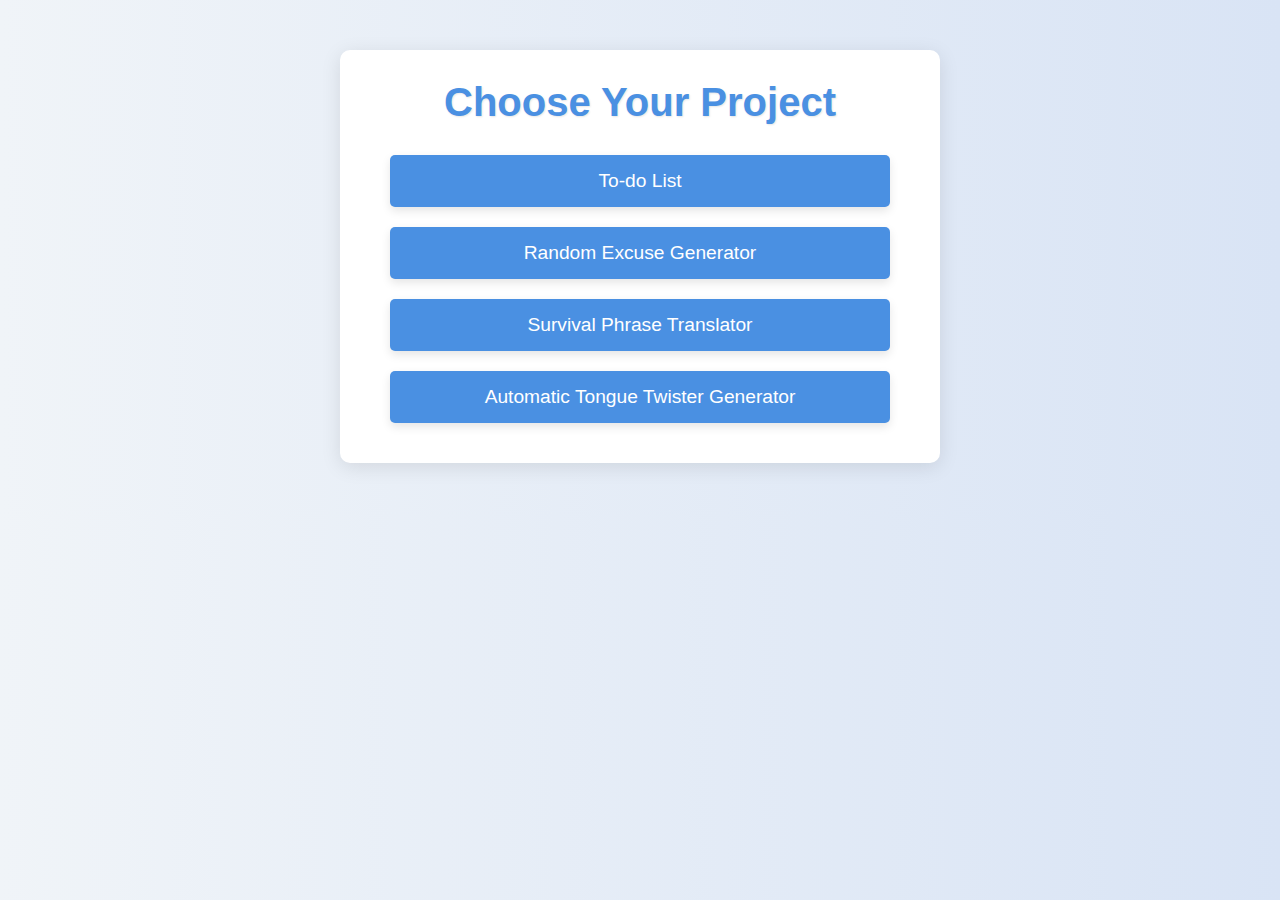
<file: index.html>
<!DOCTYPE html>
<html lang="en">
<head>
    <meta charset="UTF-8">
    <meta name="viewport" content="width=device-width, initial-scale=1.0">
    <title>Combined Projects</title>
    <link rel="stylesheet" href="styles.css">
</head>
<body>
    <div class="container">
        <h1>Choose Your Project</h1>
        <div class="project-links">
            <a href="project1/index.html" class="project-button">To-do List</a>
            <a href="project2/index.html" class="project-button">Random Excuse Generator</a>
            <a href="project3/index.html" class="project-button">Survival Phrase Translator</a>
            <a href="project4/index.html" class="project-button">Automatic Tongue Twister Generator</a>
        </div>
    </div>
</body>
</html>
</file>
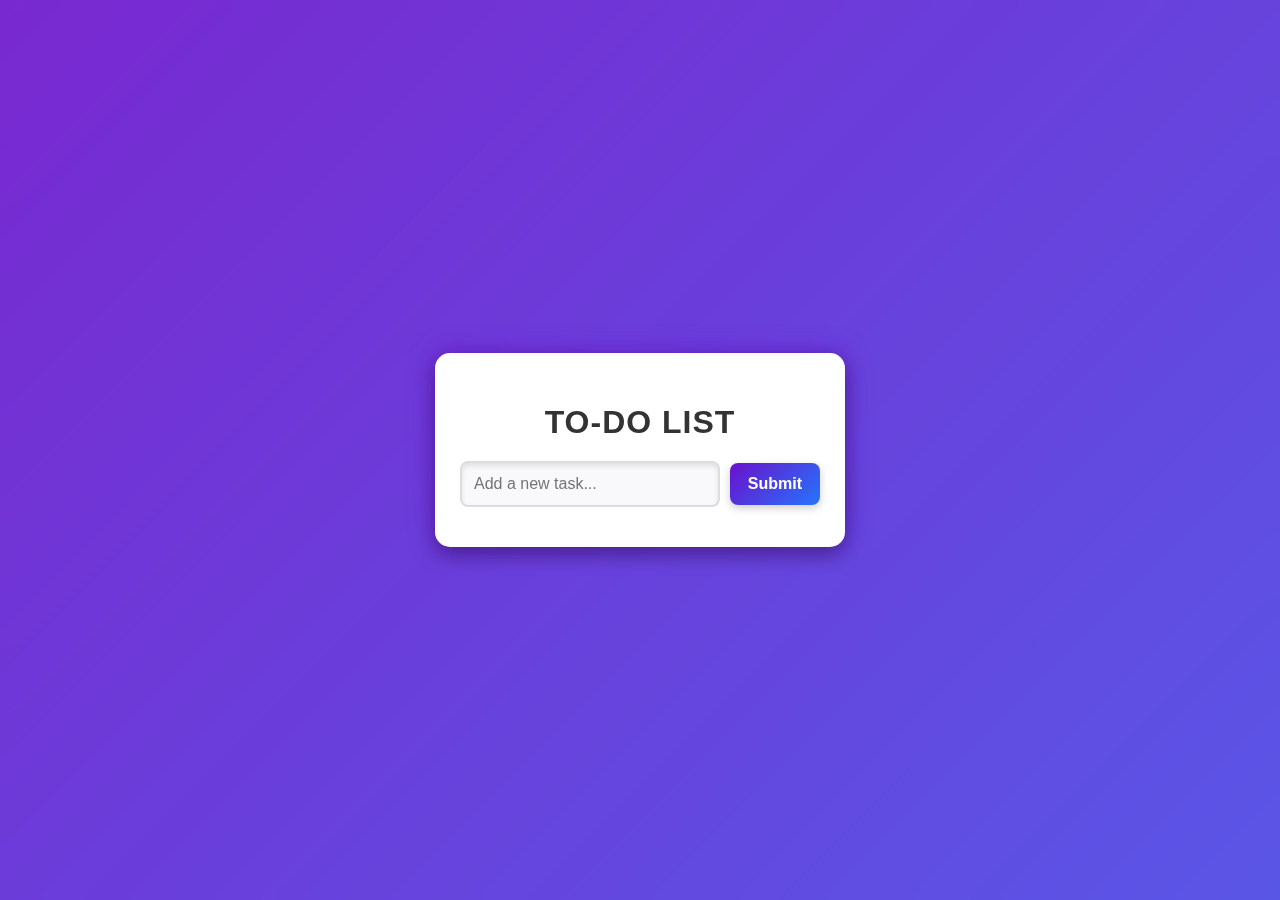
<file: project1/index.html>
<!DOCTYPE html>
<html lang="en">
<head>
  <meta charset="UTF-8">
  <meta name="viewport" content="width=device-width, initial-scale=1.0">
  <title>To-Do List</title>
  <link rel="stylesheet" href="styles.css">
</head>
<body>

<div class="container">
  <h2>To-Do List</h2>
  <div class="input-container">
    <input type="text" id="todoInput" placeholder="Add a new task...">
    <button id="addButton">Submit</button>
  </div>
  <ul id="todoList"></ul>
</div>


<script src="app.js"></script>
</body>
</html>
</file>
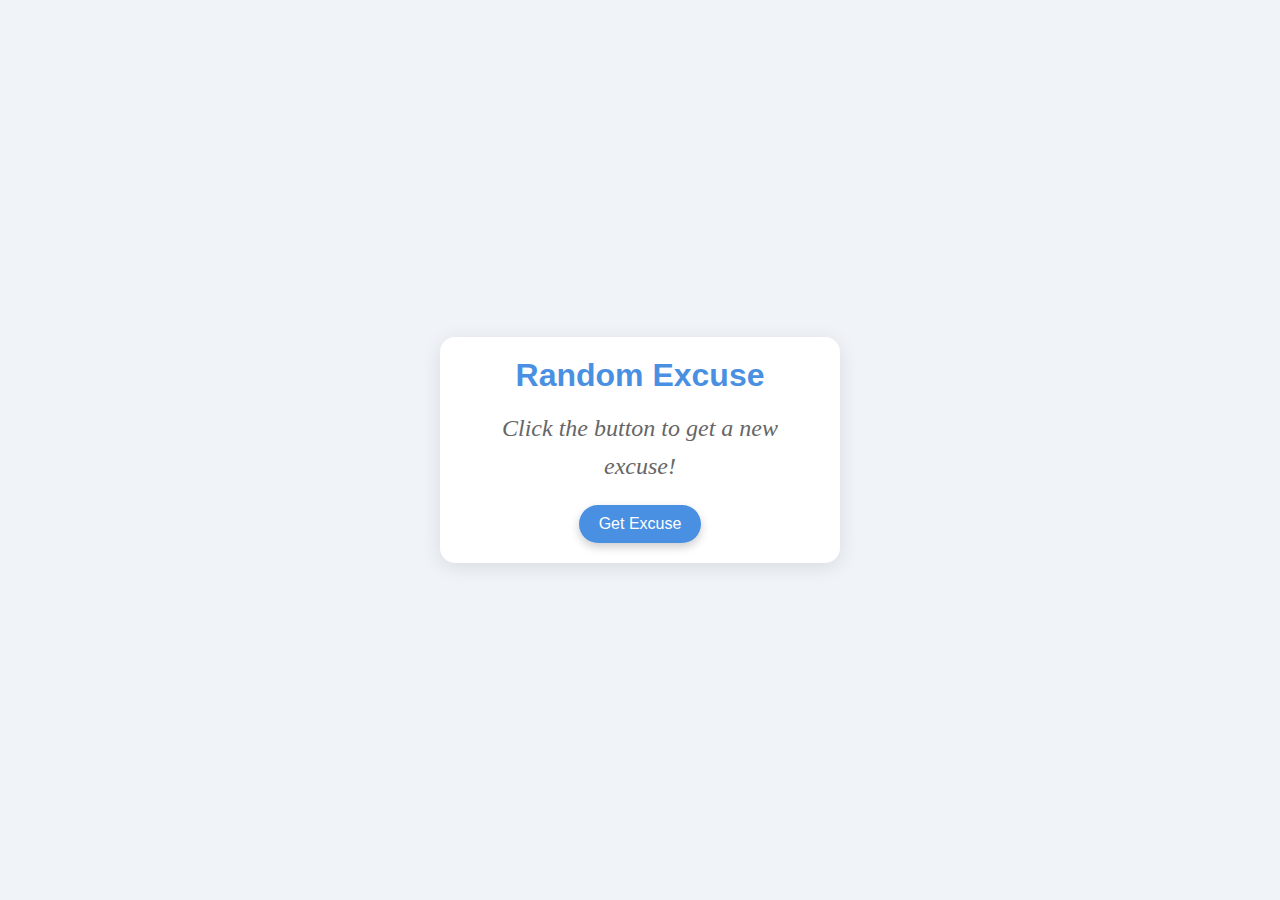
<file: project2/index.html>
<!DOCTYPE html>
<html lang="en">
<head>
  <meta charset="UTF-8">
  <meta name="viewport" content="width=device-width, initial-scale=1.0">
  <title>Random Excuses Generator</title>
  <link rel="stylesheet" href="styles.css">
</head>
<body>
  <div class="excuse-box">
    <h2>Random Excuse</h2>
    <p id="excuse">Click the button to get a new excuse!</p>
    <button onclick="generateExcuse()">Get Excuse</button>
  </div>
  <script src="script.js"></script>
</body>
</html>
</file>
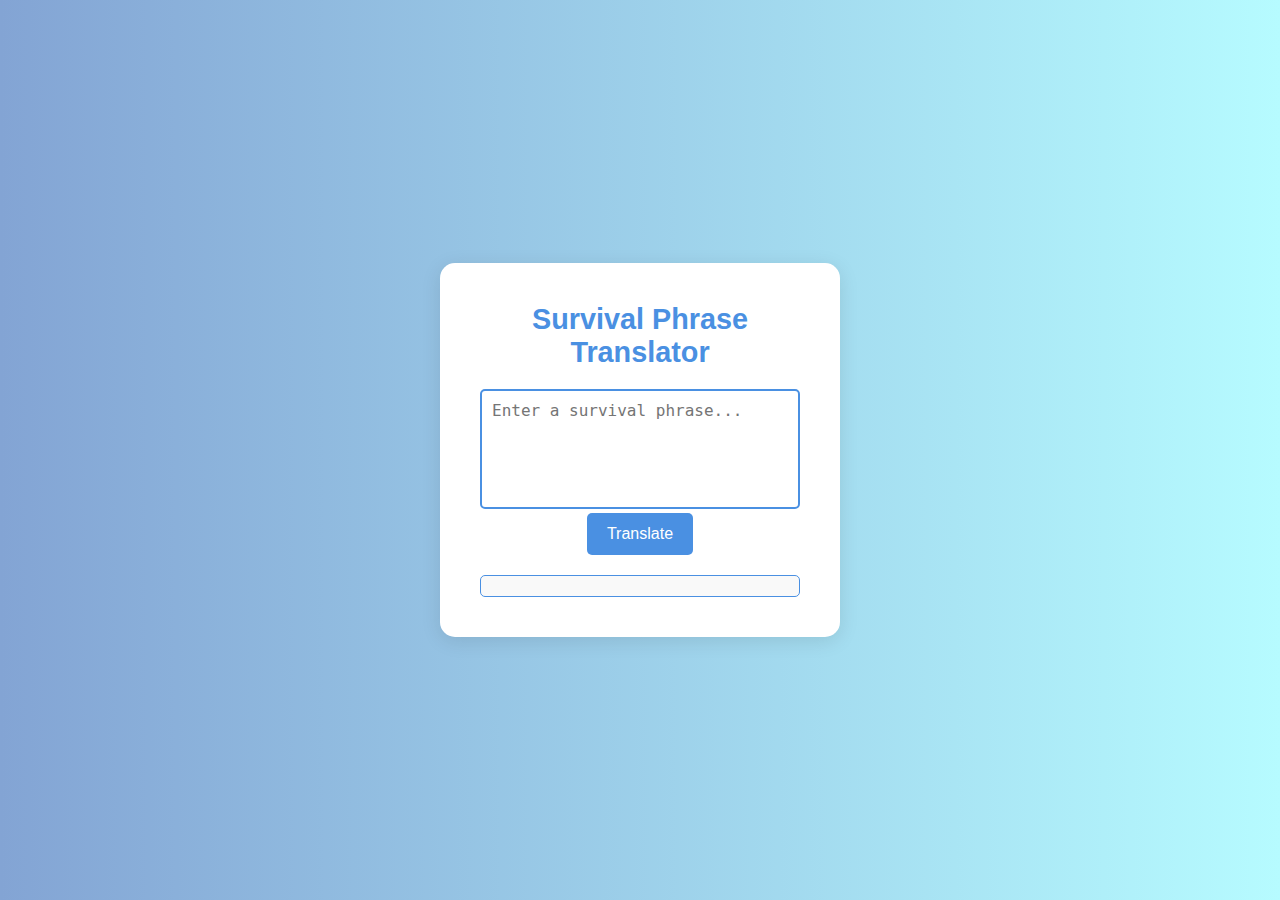
<file: project3/index.html>
<!DOCTYPE html>
<html lang="en">
<head>
    <meta charset="UTF-8">
    <meta name="viewport" content="width=device-width, initial-scale=1.0">
    <title>Survival Phrase Translator</title>
    <link rel="stylesheet" href="styles.css">
</head>
<body>
    <div class="container">
        <h1>Survival Phrase Translator</h1>
        <textarea id="phraseInput" placeholder="Enter a survival phrase..."></textarea>
        <button id="translateBtn">Translate</button>
        <div id="result"></div>
    </div>
    <script src="script.js"></script>
</body>
</html>
</file>
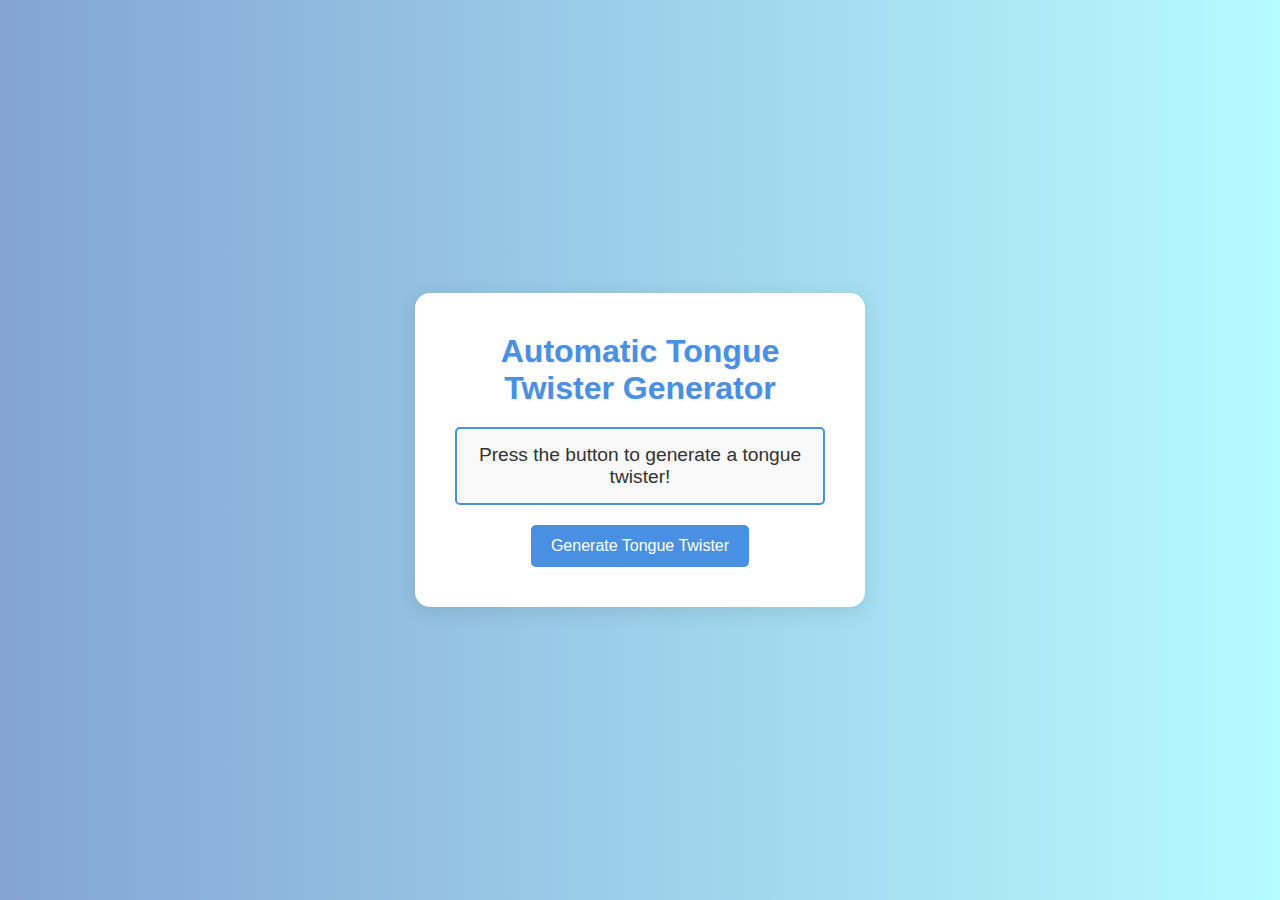
<file: project4/index.html>
<!DOCTYPE html>
<html lang="en">
<head>
    <meta charset="UTF-8">
    <meta name="viewport" content="width=device-width, initial-scale=1.0">
    <title>Tongue Twister Generator</title>
    <link rel="stylesheet" href="style.css">
</head>
<body>
    <div class="container">
        <h1>Automatic Tongue Twister Generator</h1>
        <div id="tongue-twister" class="twister">Press the button to generate a tongue twister!</div>
        <button id="generate-btn">Generate Tongue Twister</button>
    </div>
    <script src="script.js"></script>
</body>
</html>
</file>
<file: styles.css>
* {
  box-sizing: border-box;
  margin: 0;
  padding: 0; 
}

body {
  font-family: 'Arial', sans-serif;
  background: linear-gradient(to right, #f0f4f8, #d9e4f5);
  text-align: center;
  padding: 50px;
}

.container {
  max-width: 600px;
  margin: auto;
  background: white;
  border-radius: 10px;
  box-shadow: 0 4px 20px rgba(0, 0, 0, 0.1);
  padding: 30px;
}

h1 {
  font-size: 2.5rem;
  color: #4A90E2;
  margin-bottom: 20px;
  text-shadow: 1px 1px 2px rgba(0, 0, 0, 0.1);
}

.project-links {
  margin-top: 20px;
}

.project-button {
  display: inline-block; 
  width: calc(100% - 40px);
  padding: 15px;
  margin: 10px;
  color: white;
  background-color: #4A90E2;
  text-decoration: none;
  border-radius: 5px;
  font-size: 1.2rem;
  transition: background-color 0.3s, transform 0.2s;
  box-shadow: 0 4px 10px rgba(0, 0, 0, 0.1);
}

.project-button:hover {
  background-color: #357ABD;
  transform: translateY(-2px);
}

.project-button:active {
  transform: translateY(0);
}

@media (max-width: 600px) {
  h1 {
      font-size: 2rem; 
  }

  .project-button {
      font-size: 1rem;
  }
}
</file>
<file: project1/styles.css>
body {
    font-family: Arial, sans-serif;
    display: flex;
    justify-content: center;
    align-items: center;
    height: 100vh;
    margin: 0;
    padding: 0;
    flex-direction: column;
    background: linear-gradient(135deg, #6a11cb, #2575fc);
    background-size: 200% 200%;
    animation: gradientAnimation 10s ease infinite;
    overflow: hidden;
    position: relative;
}

body::before {
    content: "";
    position: absolute;
    top: 0;
    left: 0;
    width: 100%;
    height: 100%;
    background: rgba(255, 255, 255, 0.1);
    backdrop-filter: blur(8px);
    z-index: -1;
    pointer-events: none;
}

@keyframes gradientAnimation {
    0% { background-position: 0% 50%; }
    50% { background-position: 100% 50%; }
    100% { background-position: 0% 50%; }
}

.container {
    width: 360px;
    max-width: 90%;
    background-color: #ffffff;
    padding: 25px;
    border-radius: 15px;
    box-shadow: 0 8px 20px rgba(0, 0, 0, 0.3), 0 0 25px rgba(106, 17, 203, 0.6);
    text-align: center;
    transition: transform 0.3s;
    position: relative;
    z-index: 1;
}

.container:hover {
    transform: scale(1.05);
}

.container h2 {
    margin-bottom: 20px;
    color: #333;
    font-size: 2em;
    font-weight: bold;
    letter-spacing: 1px;
    text-transform: uppercase;
    transition: color 0.3s ease;
}

.container:hover h2 {
    color: #5198e9;
}

.input-container {
    display: flex;
    align-items: center;
    justify-content: space-between;
    margin-bottom: 15px;
    gap: 10px;
}

input[type="text"] {
    flex: 1;
    padding: 12px;
    border: 2px solid #ddd;
    border-radius: 8px;
    font-size: 16px;
    outline: none;
    background-color: #f9f9fb;
    box-shadow: inset 0 3px 5px rgba(0, 0, 0, 0.1);
    transition: all 0.3s ease;
}

input[type="text"]:focus {
    border-color: #4A90E2;
    background-color: #ffffff;
}

button {
    padding: 12px 18px;
    border-radius: 8px;
    background: linear-gradient(135deg, #6a11cb, #2575fc);
    color: #fff;
    border: none;
    cursor: pointer;
    font-size: 16px;
    font-weight: bold;
    transition: all 0.3s ease;
    box-shadow: 0 3px 8px rgba(0, 0, 0, 0.2);
    transform-style: preserve-3d;
    perspective: 1000px;
}

button:hover {
    background: linear-gradient(135deg, #5d0db5, #2060e5);
    transform: translateY(-2px) scale(1.05);
    box-shadow: 0 4px 10px rgba(0, 0, 0, 0.25);
}

ul {
    list-style-type: none;
    padding: 0;
    margin: 0;
    max-height: 220px;
    overflow-y: auto;
}

li {
    background-color: #f1f1f3;
    margin: 8px 0;
    padding: 12px 15px;
    border-radius: 8px;
    display: flex;
    align-items: center;
    justify-content: space-between;
    position: relative;
    transition: transform 0.2s, background-color 0.3s ease;
    box-shadow: 0 2px 5px rgba(0, 0, 0, 0.1);
}

li:hover {
    transform: scale(1.02);
    background-color: #e8e8ec;
}

.remove {
    color: #e74c3c;
    cursor: pointer;
    font-weight: bold;
    font-size: 18px;
    transition: color 0.3s ease, transform 0.3s;
}

.remove:hover {
    color: #c0392b;
    transform: scale(1.2);
}

#todoList::-webkit-scrollbar {
    width: 8px;
}

#todoList::-webkit-scrollbar-thumb {
    background-color: #bbb;
    border-radius: 8px;
}

#todoList::-webkit-scrollbar-track {
    background: #f4f4f9;
}

@keyframes fadeIn {
    from { opacity: 0; transform: translateY(20px); }
    to { opacity: 1; transform: translateY(0); }
}

li {
    animation: fadeIn 0.4s ease;
}

@media (max-width: 768px) {
    .container {
        padding: 20px;
    }

    .container h2 {
        font-size: 1.5em;
    }

    button {
        font-size: 14px;
        padding: 10px 16px;
    }
}
</file>
<file: project2/styles.css>
*{
  margin: 0;
  padding: 0;
  box-sizing: border-box;
}

body {
  font-family: 'Arial', sans-serif;
  background-color: #f0f4f8;
  color: #333;
  display: flex;
  justify-content: center;
  align-items: center;
  height: 100vh;
  text-align: center;
}


.excuse-box {
  background-color: #ffffff;
  border-radius: 15px;
  box-shadow: 0 4px 20px rgba(0, 0, 0, 0.1);
  padding: 20px 30px;
  width: 90%;
  max-width: 400px;
  transition: transform 0.3s;
}

.excuse-box:hover {
  transform: translateY(-5px);
}


h2 {
  font-size: 2rem;
  margin-bottom: 15px;
  color: #4A90E2;
}


p {
  font-family: 'Georgia', serif;
  font-size: 1.5rem;
  line-height: 1.6;
  margin-bottom: 20px;
  font-style: italic;
  color: #666;
}

button {
  background-color: #4A90E2;
  color: white;
  border: none;
  border-radius: 25px;
  padding: 10px 20px;
  font-size: 1rem;
  cursor: pointer;
  transition: background-color 0.3s, transform 0.3s;
  box-shadow: 0 4px 10px rgba(0, 0, 0, 0.2);
}

button:hover {
  background-color: #357ABD;
  transform: translateY(-2px);
}

button:active {
  transform: translateY(0);
  box-shadow: 0 2px 5px rgba(0, 0, 0, 0.2);
}

@media (max-width: 600px) {
  h2 {
    font-size: 1.5rem;
  }
  
  p {
    font-size: 1rem;
  }

  button {
    width: 100%;
  }
}
</file>
<file: project3/styles.css>
* {
    box-sizing: border-box; /* Ensures padding and border are included in element's total width and height */
    margin: 0; /* Reset margin */
    padding: 0; /* Reset padding */
}

body {
    font-family: 'Arial', sans-serif; /* Use a clean, modern font */
    background: linear-gradient(to right, #83a4d4, #b6fbff); /* Gradient background */
    display: flex;
    justify-content: center;
    align-items: center;
    height: 100vh;
    color: #333; /* Dark text color for readability */
}

.container {
    background: white; /* White background for the container */
    padding: 40px; /* Increased padding */
    border-radius: 15px; /* Rounded corners */
    box-shadow: 0 4px 20px rgba(0, 0, 0, 0.1); /* Soft shadow for depth */
    width: 90%; /* Responsive width */
    max-width: 400px; /* Max width for larger screens */
    text-align: center; /* Center text alignment */
}

h1 {
    font-size: 1.8rem; /* Larger font size for the title */
    margin-bottom: 20px; /* Space below the title */
    color: #4A90E2; /* Primary color for the title */
}

textarea {
    width: 100%; /* Full width */
    height: 120px; /* Increased height */
    border: 2px solid #4A90E2; /* Primary color border */
    border-radius: 5px; /* Rounded corners */
    padding: 10px; /* Padding inside the textarea */
    font-size: 1rem; /* Font size for readability */
    resize: none; /* Disable resizing */
    transition: border-color 0.3s; /* Smooth transition for border color */
}

textarea:focus {
    outline: none; /* Remove outline on focus */
    border-color: #2C3E50; /* Darker border on focus */
}

button {
    padding: 12px 20px; /* Increased padding */
    cursor: pointer;
    background-color: #4A90E2; /* Primary button color */
    color: white; /* White text color */
    border: none; /* Remove border */
    border-radius: 5px; /* Rounded corners */
    font-size: 1rem; /* Consistent font size */
    transition: background-color 0.3s, transform 0.2s; /* Smooth transitions */
}

button:hover {
    background-color: #357ABD; /* Darker shade on hover */
    transform: scale(1.05); /* Slightly enlarge button on hover */
}

#result {
    margin-top: 20px; /* Space above result */
    font-weight: bold; /* Bold result text */
    padding: 10px; /* Padding around result */
    border: 1px solid #4A90E2; /* Border around result */
    border-radius: 5px; /* Rounded corners */
    background-color: #f9f9f9; /* Light background for result */
    color: #2C3E50; /* Darker text for result */
    transition: background-color 0.3s; /* Smooth transition for background */
}

#result:hover {
    background-color: #e8f6f8; /* Lighten background on hover */
}

@media (max-width: 600px) {
    h1 {
        font-size: 1.5rem; /* Smaller title on mobile */
    }

    textarea {
        height: 100px; /* Smaller textarea on mobile */
    }

    button {
        padding: 10px 15px; /* Smaller button padding on mobile */
    }
}
</file>
<file: project4/style.css>
* {
    box-sizing: border-box; /* Ensures padding and border are included in element's total width and height */
    margin: 0; /* Reset margin */
    padding: 0; /* Reset padding */
}

body {
    font-family: 'Arial', sans-serif; /* Use a clean, modern font */
    background: linear-gradient(to right, #83a4d4, #b6fbff); /* Gradient background */
    display: flex;
    justify-content: center;
    align-items: center;
    height: 100vh;
    color: #333; /* Dark text color for readability */
}

.container {
    background: white; /* White background for the container */
    padding: 40px; /* Increased padding */
    border-radius: 15px; /* Rounded corners */
    box-shadow: 0 4px 20px rgba(0, 0, 0, 0.1); /* Soft shadow for depth */
    width: 90%; /* Responsive width */
    max-width: 450px; /* Max width for larger screens */
    text-align: center; /* Center text alignment */
}

h1 {
    font-size: 2rem; /* Larger font size for the title */
    margin-bottom: 20px; /* Space below the title */
    color: #4A90E2; /* Primary color for the title */
    text-shadow: 1px 1px 2px rgba(0, 0, 0, 0.1); /* Subtle text shadow for depth */
}

.twister {
    width: 100%; /* Full width */
    height: auto; /* Automatically adjust height */
    border: 2px solid #4A90E2; /* Primary color border */
    border-radius: 5px; /* Rounded corners */
    padding: 15px; /* Padding inside the twister box */
    font-size: 1.2rem; /* Font size for readability */
    background-color: #f9f9f9; /* Light background for the twister box */
    color: #333; /* Text color */
    margin-bottom: 20px; /* Space below the twister box */
    transition: border-color 0.3s, background-color 0.3s; /* Smooth transition */
}

.twister:focus {
    outline: none; /* Remove outline on focus */
    border-color: #2C3E50; /* Darker border on focus */
    background-color: #e1f5fe; /* Slightly change background on focus */
}

button {
    padding: 12px 20px; /* Increased padding */
    cursor: pointer;
    background-color: #4A90E2; /* Primary button color */
    color: white; /* White text color */
    border: none; /* Remove border */
    border-radius: 5px; /* Rounded corners */
    font-size: 1rem; /* Consistent font size */
    transition: background-color 0.3s, transform 0.2s; /* Smooth transitions */
}

button:hover {
    background-color: #357ABD; /* Darker shade on hover */
    transform: scale(1.05); /* Slightly enlarge button on hover */
}

#result {
    margin-top: 20px; /* Space above result */
    font-weight: bold; /* Bold result text */
    padding: 10px; /* Padding around result */
    border: 1px solid #4A90E2; /* Border around result */
    border-radius: 5px; /* Rounded corners */
    background-color: #f9f9f9; /* Light background for result */
    color: #2C3E50; /* Darker text for result */
    transition: background-color 0.3s; /* Smooth transition for background */
}

#result:hover {
    background-color: #e8f6f8; /* Lighten background on hover */
}

@media (max-width: 600px) {
    h1 {
        font-size: 1.5rem; /* Smaller title on mobile */
    }

    .twister {
        font-size: 1rem; /* Smaller font size for the twister box on mobile */
    }

    button {
        padding: 10px 15px; /* Smaller button padding on mobile */
    }
}
</file>
